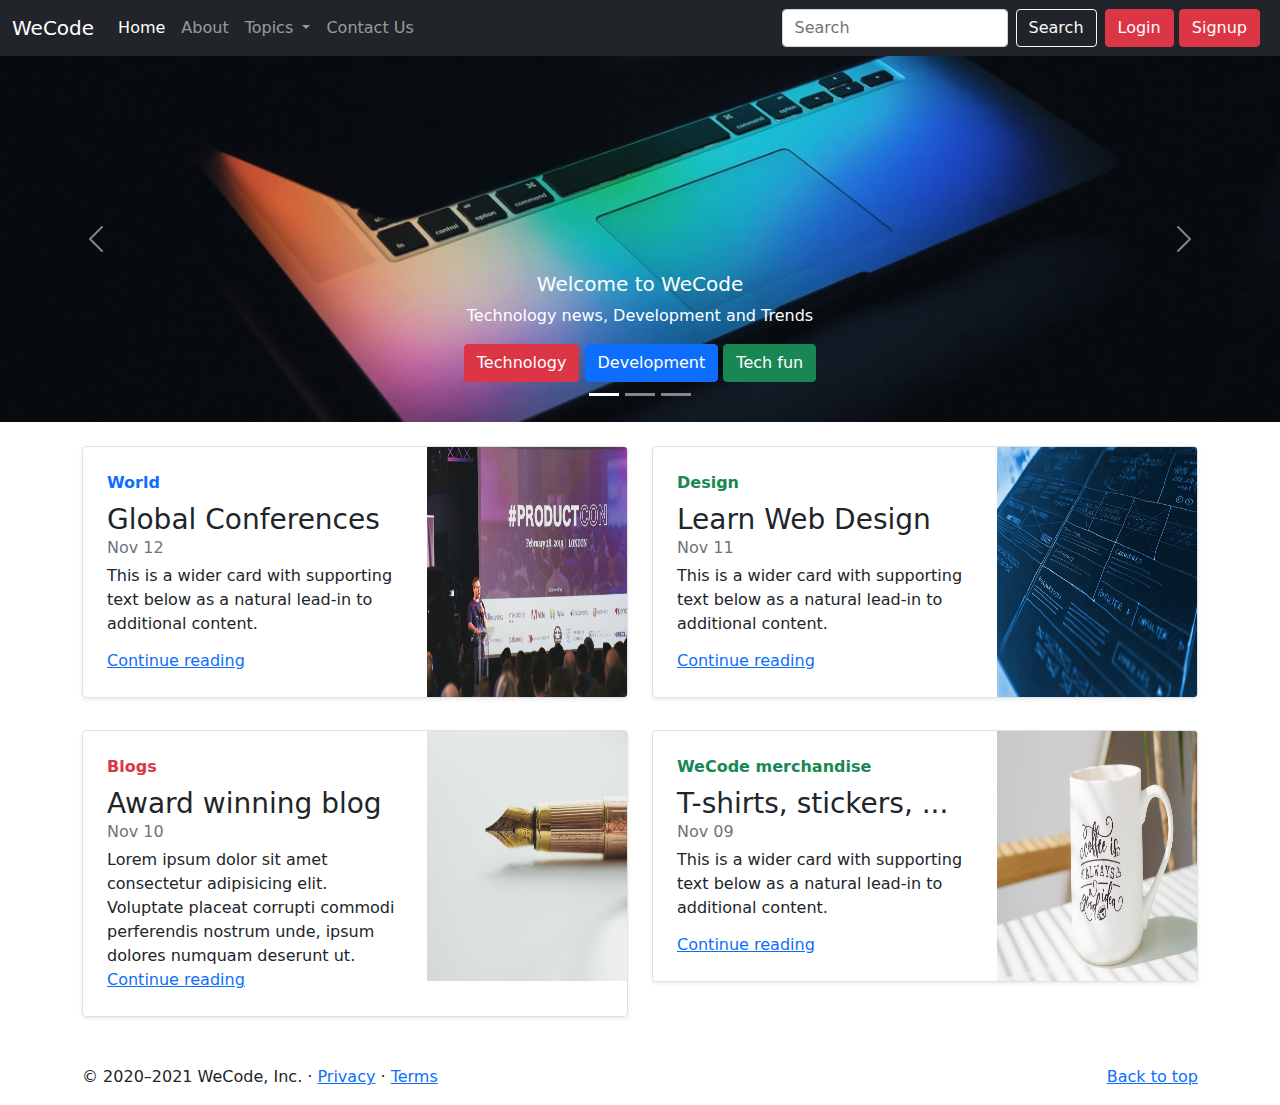
<file: index.html>
<!doctype html>
<html lang="en">

<head>
    <!-- Required meta tags -->
    <meta charset="utf-8">
    <meta name="viewport" content="width=device-width, initial-scale=1">

    <!-- Bootstrap CSS -->
    <link rel="stylesheet" href="css/bootstrap.min.css">
    <link rel="stylesheet" href="css/style.css">

    <title>WeCode - The Programming World</title>

    <link rel="icon" type="image/png" href="img/favicon.ico" />
</head>

<body>
    <nav class="navbar navbar-expand-lg navbar-dark bg-dark">
        <div class="container-fluid">
            <a class="navbar-brand" href="#">WeCode</a>
            <button class="navbar-toggler" type="button" data-bs-toggle="collapse"
                data-bs-target="#navbarSupportedContent" aria-controls="navbarSupportedContent" aria-expanded="false"
                aria-label="Toggle navigation">
                <span class="navbar-toggler-icon"></span>
            </button>
            <div class="collapse navbar-collapse" id="navbarSupportedContent">
                <ul class="navbar-nav me-auto mb-2 mb-lg-0">
                    <li class="nav-item">
                        <a class="nav-link active" aria-current="page" href="index.html">Home</a>
                    </li>
                    <li class="nav-item">
                        <a class="nav-link" href="about.html">About</a>
                    </li>
                    <li class="nav-item dropdown">
                        <a class="nav-link dropdown-toggle" href="#" id="navbarDropdown" role="button"
                            data-bs-toggle="dropdown" aria-expanded="false">
                            Topics
                        </a>
                        <ul class="dropdown-menu" aria-labelledby="navbarDropdown">
                            <li><a class="dropdown-item" href="#">Technology</a></li>
                            <li><a class="dropdown-item" href="#">Web Development</a></li>
                            <li><a class="dropdown-item" href="#">App Development</a></li>
                            <li>
                                <hr class="dropdown-divider">
                            </li>
                            <li><a class="dropdown-item" href="#">Support</a></li>
                            <li><a class="dropdown-item" href="#">Write for us</a></li>
                        </ul>
                    </li>
                    <li class="nav-item">
                        <a class="nav-link" href="contact.html">Contact Us</a>
                    </li>
                </ul>
                <form class="d-flex">
                    <input class="form-control me-2" type="search" placeholder="Search" aria-label="Search">
                    <button class="btn btn-outline-light" type="submit">Search</button>
                </form>
                <div class="mx-2">
                    <button class="btn btn-danger" class="btn btn-primary" data-bs-toggle="modal" data-bs-target="#loginModal">Login</button>
                    <button class="btn btn-danger" class="btn btn-primary" data-bs-toggle="modal" data-bs-target="#signupModal">Signup</button>
                </div>
            </div>
        </div>
    </nav>
    <!-- Login Modal -->
    <div class="modal fade" id="loginModal" tabindex="-1" aria-labelledby="loginModalLabel" aria-hidden="true">
        <div class="modal-dialog">
            <div class="modal-content">
                <div class="modal-header">
                    <h5 class="modal-title" id="exampleModalLabel">Login to WeCode</h5>
                    <button type="button" class="btn-close" data-bs-dismiss="modal" aria-label="Close"></button>
                </div>
                <div class="modal-body">
                    <form>
                        <div class="mb-3">
                          <label for="exampleInputEmail1" class="form-label">Email address</label>
                          <input type="email" class="form-control" id="exampleInputEmail1" aria-describedby="emailHelp">
                          <div id="emailHelp" class="form-text">We'll never share your email with anyone else.</div>
                        </div>
                        <div class="mb-3">
                          <label for="exampleInputPassword1" class="form-label">Password</label>
                          <input type="password" class="form-control" id="exampleInputPassword1">
                        </div>
                        <div class="mb-3 form-check">
                          <input type="checkbox" class="form-check-input" id="exampleCheck1">
                          <label class="form-check-label" for="exampleCheck1">Check me out</label>
                        </div>
                        <button type="submit" class="btn btn-primary">Submit</button>
                      </form>
                </div>
                <div class="modal-footer">
                    <button type="button" class="btn btn-secondary" data-bs-dismiss="modal">Close</button>
                </div>
            </div>
        </div>
    </div>

    <!-- SignUp Modal -->
    <div class="modal fade" id="signupModal" tabindex="-1" aria-labelledby="signupModalLabel" aria-hidden="true">
        <div class="modal-dialog">
            <div class="modal-content">
                <div class="modal-header">
                    <h5 class="modal-title" id="exampleModalLabel">Get an WeCode account</h5>
                    <button type="button" class="btn-close" data-bs-dismiss="modal" aria-label="Close"></button>
                </div>
                <div class="modal-body">
                    <form>
                        <div class="mb-3">
                          <label for="exampleInputEmail1" class="form-label">Email address</label>
                          <input type="email" class="form-control" id="exampleInputEmail1" aria-describedby="emailHelp">
                          <div id="emailHelp" class="form-text">We'll never share your email with anyone else.</div>
                        </div>
                        <div class="mb-3">
                          <label for="exampleInputPassword1" class="form-label">Password</label>
                          <input type="password" class="form-control" id="exampleInputPassword1">
                        </div>
                        <div class="mb-3">
                          <label for="cexampleInputPassword1" class="form-label">Confirm Password</label>
                          <input type="password" class="form-control" id="cexampleInputPassword1">
                        </div>
                        <button type="submit" class="btn btn-primary">SignUp</button>
                      </form>
                </div>
                <div class="modal-footer">
                    <button type="button" class="btn btn-secondary" data-bs-dismiss="modal">Close</button>
                </div>
            </div>
        </div>
    </div>
    


    <div id="carouselExampleCaptions" class="carousel slide" data-bs-ride="carousel">
        <div class="carousel-indicators">
            <button type="button" data-bs-target="#carouselExampleCaptions" data-bs-slide-to="0" class="active"
                aria-current="true" aria-label="Slide 1"></button>
            <button type="button" data-bs-target="#carouselExampleCaptions" data-bs-slide-to="1"
                aria-label="Slide 2"></button>
            <button type="button" data-bs-target="#carouselExampleCaptions" data-bs-slide-to="2"
                aria-label="Slide 3"></button>
        </div>
        <div class="carousel-inner">
            <div class="carousel-item active">
                <img src="img/bg1.jpg" class="d-block w-100" alt="...">
                <div class="carousel-caption d-none d-md-block">
                    <h5>Welcome to WeCode</h5>
                    <p>Technology news, Development and Trends</p>
                    <button class="btn btn-danger">Technology</button>
                    <button class="btn btn-primary">Development</button>
                    <button class="btn btn-success">Tech fun</button>
                </div>
            </div>
            <div class="carousel-item">
                <img src="img/bg2.jpg" class="d-block w-100" alt="...">
                <div class="carousel-caption d-none d-md-block">
                    <h5>The Best Coding Blog</h5>
                    <p>Technology news, Development and Trends</p>
                    <button class="btn btn-danger">Technology</button>
                    <button class="btn btn-primary">Development</button>
                    <button class="btn btn-success">Tech fun</button>
                </div>
            </div>
            <div class="carousel-item">
                <img src="img/bg3.jpg" class="d-block w-100" alt="...">
                <div class="carousel-caption d-none d-md-block">
                    <h5>Award Winning Website</h5>
                    <p>Technology news, Development and Trends</p>
                    <button class="btn btn-danger">Technology</button>
                    <button class="btn btn-primary">Development</button>
                    <button class="btn btn-success">Tech fun</button>
                </div>
            </div>
        </div>
        <button class="carousel-control-prev" type="button" data-bs-target="#carouselExampleCaptions"
            data-bs-slide="prev">
            <span class="carousel-control-prev-icon" aria-hidden="true"></span>
            <span class="visually-hidden">Previous</span>
        </button>
        <button class="carousel-control-next" type="button" data-bs-target="#carouselExampleCaptions"
            data-bs-slide="next">
            <span class="carousel-control-next-icon" aria-hidden="true"></span>
            <span class="visually-hidden">Next</span>
        </button>
    </div>
    <div class="container my-4">
        <div class="row mb-2">
            <div class="col-md-6">
                <div
                    class="row g-0 border rounded overflow-hidden flex-md-row mb-4 shadow-sm h-md-250 position-relative">
                    <div class="col p-4 d-flex flex-column position-static">
                        <strong class="d-inline-block mb-2 text-primary">World</strong>
                        <h3 class="mb-0">Global Conferences</h3>
                        <div class="mb-1 text-muted">Nov 12</div>
                        <p class="card-text mb-auto">This is a wider card with supporting text below as a natural
                            lead-in to additional content.</p>
                        <a href="#" class="stretched-link">Continue reading</a>
                    </div>
                    <div class="col-auto d-none d-lg-block">
                        <img src="img/thumb1.jpg" alt="" class="bd-placeholder-img" width="200" height="250">
                    </div>
                </div>
            </div>
            <div class="col-md-6">
                <div
                    class="row g-0 border rounded overflow-hidden flex-md-row mb-4 shadow-sm h-md-250 position-relative">
                    <div class="col p-4 d-flex flex-column position-static">
                        <strong class="d-inline-block mb-2 text-success">Design</strong>
                        <h3 class="mb-0">Learn Web Design</h3>
                        <div class="mb-1 text-muted">Nov 11</div>
                        <p class="mb-auto">This is a wider card with supporting text below as a natural lead-in to
                            additional content.</p>
                        <a href="#" class="stretched-link">Continue reading</a>
                    </div>
                    <div class="col-auto d-none d-lg-block">
                        <img src="img/thumb2.jpg" alt="" class="bd-placeholder-img" width="200" height="250">

                    </div>
                </div>
            </div>
        </div>
        <div class="row mb-2">
            <div class="col-md-6">
                <div
                    class="row g-0 border rounded overflow-hidden flex-md-row mb-4 shadow-sm h-md-250 position-relative">
                    <div class="col p-4 d-flex flex-column position-static">
                        <strong class="d-inline-block mb-2 text-danger">Blogs</strong>
                        <h3 class="mb-0">Award winning blog</h3>
                        <div class="mb-1 text-muted">Nov 10</div>
                        <p class="card-text mb-auto">Lorem ipsum dolor sit amet consectetur adipisicing elit. Voluptate
                            placeat corrupti commodi perferendis nostrum unde, ipsum dolores numquam deserunt ut.</p>
                        <a href="#" class="stretched-link">Continue reading</a>
                    </div>
                    <div class="col-auto d-none d-lg-block">
                        <img src="img/thumb3.jpg" alt="" class="bd-placeholder-img" width="200" height="250">
                    </div>
                </div>
            </div>
            <div class="col-md-6">
                <div
                    class="row g-0 border rounded overflow-hidden flex-md-row mb-4 shadow-sm h-md-250 position-relative">
                    <div class="col p-4 d-flex flex-column position-static">
                        <strong class="d-inline-block mb-2 text-success">WeCode merchandise</strong>
                        <h3 class="mb-0">T-shirts, stickers, ...</h3>
                        <div class="mb-1 text-muted">Nov 09</div>
                        <p class="mb-auto">This is a wider card with supporting text below as a natural lead-in to
                            additional content.</p>
                        <a href="#" class="stretched-link">Continue reading</a>
                    </div>
                    <div class="col-auto d-none d-lg-block">
                        <img src="img/thumb4.jpg" alt="" class="bd-placeholder-img" width="200" height="250">

                    </div>
                </div>
            </div>
        </div>
    </div>
    <footer class="container">
        <p class="float-end"><a href="#">Back to top</a></p>
        <p>© 2020–2021 WeCode, Inc. · <a href="#">Privacy</a> · <a href="#">Terms</a></p>
    </footer>
    <!-- Optional JavaScript; choose one of the two! -->

    <!-- Option 1: Bootstrap Bundle with Popper -->
    <script src="https://cdn.jsdelivr.net/npm/bootstrap@5.0.2/dist/js/bootstrap.bundle.min.js"
        integrity="sha384-MrcW6ZMFYlzcLA8Nl+NtUVF0sA7MsXsP1UyJoMp4YLEuNSfAP+JcXn/tWtIaxVXM"
        crossorigin="anonymous"></script>

    <!-- Option 2: Separate Popper and Bootstrap JS -->
    <!--
    <script src="https://cdn.jsdelivr.net/npm/@popperjs/core@2.9.2/dist/umd/popper.min.js" integrity="sha384-IQsoLXl5PILFhosVNubq5LC7Qb9DXgDA9i+tQ8Zj3iwWAwPtgFTxbJ8NT4GN1R8p" crossorigin="anonymous"></script>
    <script src="https://cdn.jsdelivr.net/npm/bootstrap@5.0.2/dist/js/bootstrap.min.js" integrity="sha384-cVKIPhGWiC2Al4u+LWgxfKTRIcfu0JTxR+EQDz/bgldoEyl4H0zUF0QKbrJ0EcQF" crossorigin="anonymous"></script>
    -->
</body>

</html>
</file>
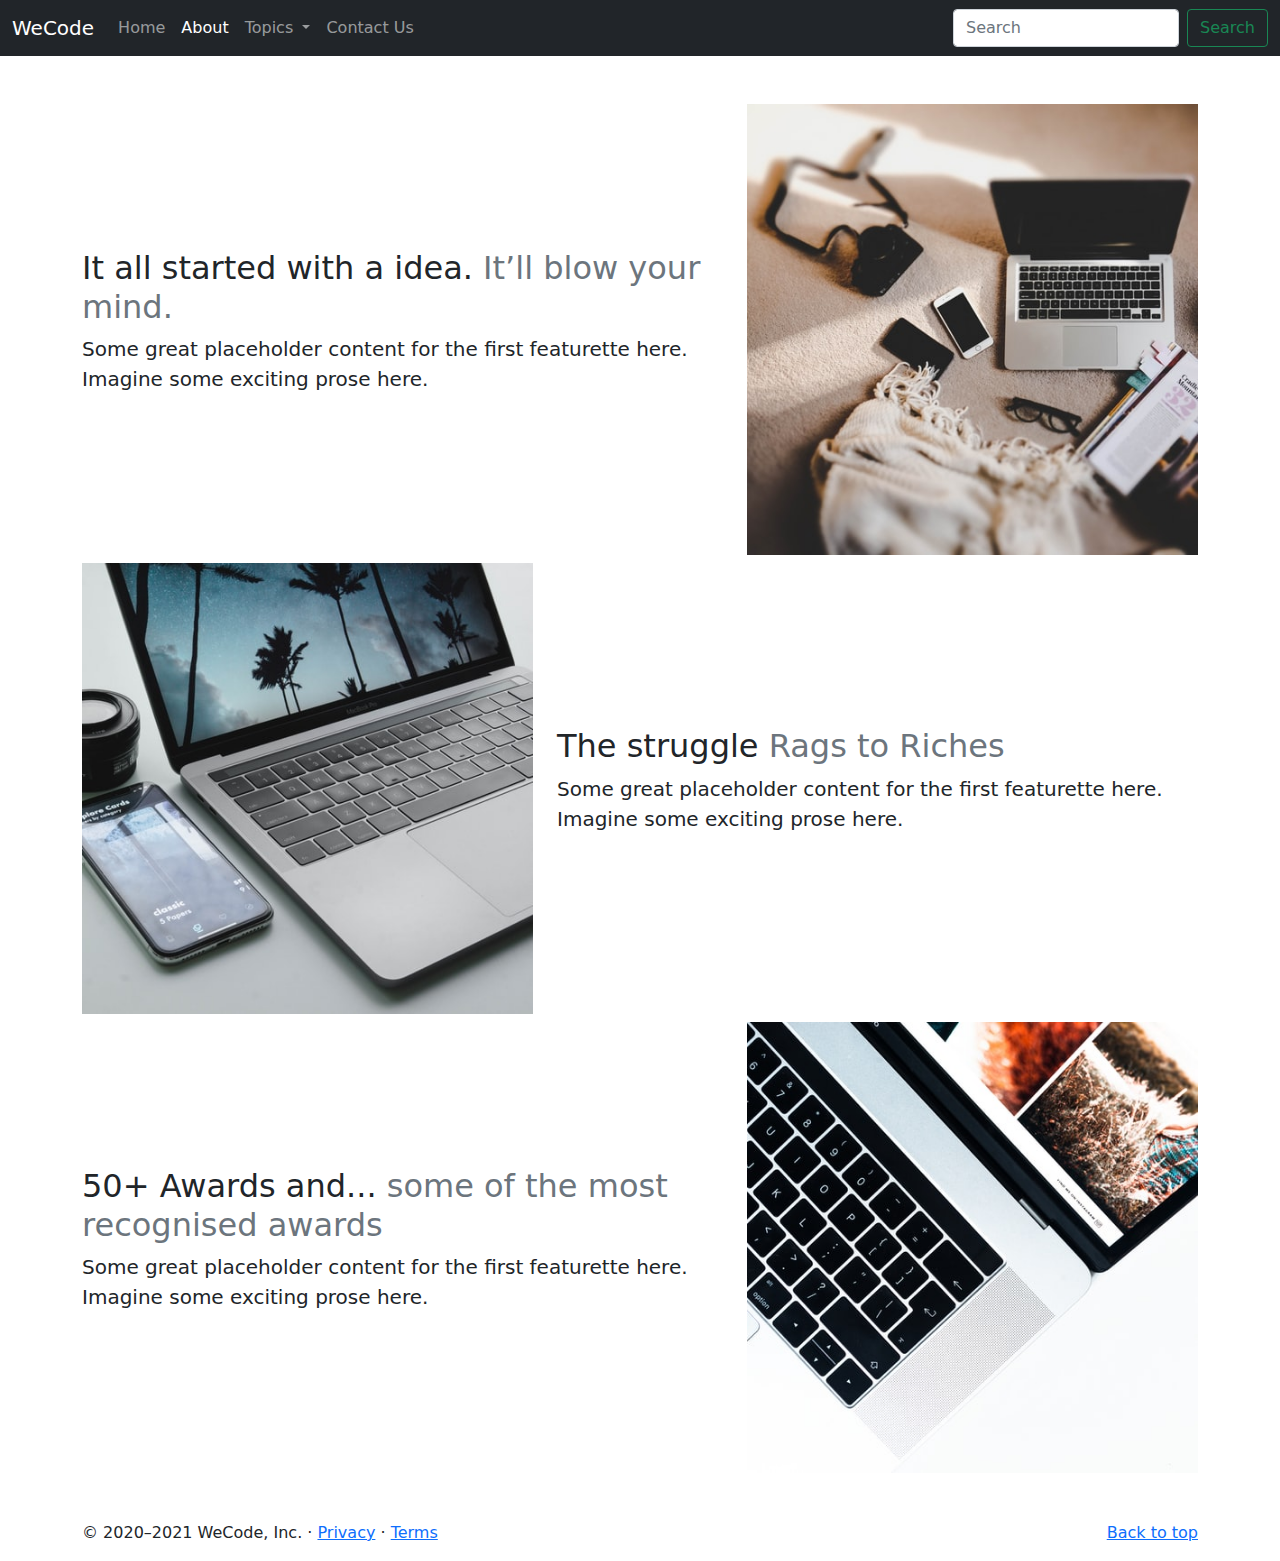
<file: about.html>
<!doctype html>
<html lang="en">

<head>
    <!-- Required meta tags -->
    <meta charset="utf-8">
    <meta name="viewport" content="width=device-width, initial-scale=1">

    <!-- Bootstrap CSS -->
    <link rel="stylesheet" href="css/bootstrap.min.css">
    <link rel="stylesheet" href="css/style.css">

    <title>WeCode - The Programming World</title>

    <link rel="icon" type="image/png" href="img/favicon.ico" />

</head>

<body>
    <nav class="navbar navbar-expand-lg navbar-dark bg-dark">
        <div class="container-fluid">
            <a class="navbar-brand" href="#">WeCode</a>
            <button class="navbar-toggler" type="button" data-bs-toggle="collapse"
                data-bs-target="#navbarSupportedContent" aria-controls="navbarSupportedContent" aria-expanded="false"
                aria-label="Toggle navigation">
                <span class="navbar-toggler-icon"></span>
            </button>
            <div class="collapse navbar-collapse" id="navbarSupportedContent">
                <ul class="navbar-nav me-auto mb-2 mb-lg-0">
                    <li class="nav-item">
                        <a class="nav-link" aria-current="page" href="index.html">Home</a>
                    </li>
                    <li class="nav-item">
                        <a class="nav-link active" href="about.html">About</a>
                    </li>
                    <li class="nav-item dropdown">
                        <a class="nav-link dropdown-toggle" href="#" id="navbarDropdown" role="button"
                            data-bs-toggle="dropdown" aria-expanded="false">
                            Topics
                        </a>
                        <ul class="dropdown-menu" aria-labelledby="navbarDropdown">
                            <li><a class="dropdown-item" href="#">Technology</a></li>
                            <li><a class="dropdown-item" href="#">Web Development</a></li>
                            <li><a class="dropdown-item" href="#">App Development</a></li>

                            <li>
                                <hr class="dropdown-divider">
                            </li>
                            <li><a class="dropdown-item" href="#">Support</a></li>
                            <li><a class="dropdown-item" href="#">Write for us</a></li>
                        </ul>
                    </li>
                    <li class="nav-item">
                        <a class="nav-link" href="contact.html">Contact Us</a>
                    </li>
                </ul>
                <form class="d-flex">
                    <input class="form-control me-2" type="search" placeholder="Search" aria-label="Search">
                    <button class="btn btn-outline-success" type="submit">Search</button>
                </form>
            </div>
        </div>
    </nav>
    <div class="container my-5">
        <div class="row featurette d-flex justify-content-center align-items-center my-2">
            <div class="col-md-7">
                <h2 class="featurette-heading">It all started with a idea. <span class="text-muted">It’ll blow your
                        mind.</span></h2>
                <p class="lead">Some great placeholder content for the first featurette here. Imagine some exciting
                    prose here.</p>
            </div>
            <div class="col-md-5">
                <img src="img/abthmb1.jpg" alt="" class="img-fluid">
            </div>
        </div>
        <div class="row featurette d-flex justify-content-center align-items-center my-2">
            <div class="col-md-7 order-md-2">
                <h2 class="featurette-heading">The struggle <span class="text-muted">Rags to Riches</span></h2>
                <p class="lead">Some great placeholder content for the first featurette here. Imagine some exciting
                    prose here.</p>
            </div>
            <div class="col-md-5 order-md-1">
                <img src="img/abthmb2.jpg" alt="" class="img-fluid">
            </div>
        </div>
        <div class="row featurette d-flex justify-content-center align-items-center my-2">
            <div class="col-md-7">
                <h2 class="featurette-heading">50+ Awards and... <span class="text-muted">some of the most recognised
                        awards</span></h2>
                <p class="lead">Some great placeholder content for the first featurette here. Imagine some exciting
                    prose here.</p>
            </div>
            <div class="col-md-5">
                <img src="img/abthmb3.jpg" alt="" class="img-fluid">

            </div>
        </div>
    </div>
    <footer class="container">
        <p class="float-end"><a href="#">Back to top</a></p>
        <p>© 2020–2021 WeCode, Inc. · <a href="#">Privacy</a> · <a href="#">Terms</a></p>
    </footer>
    <!-- Optional JavaScript; choose one of the two! -->

    <!-- Option 1: Bootstrap Bundle with Popper -->
    <script src="https://cdn.jsdelivr.net/npm/bootstrap@5.0.2/dist/js/bootstrap.bundle.min.js"
        integrity="sha384-MrcW6ZMFYlzcLA8Nl+NtUVF0sA7MsXsP1UyJoMp4YLEuNSfAP+JcXn/tWtIaxVXM"
        crossorigin="anonymous"></script>

    <!-- Option 2: Separate Popper and Bootstrap JS -->
    <!--
    <script src="https://cdn.jsdelivr.net/npm/@popperjs/core@2.9.2/dist/umd/popper.min.js" integrity="sha384-IQsoLXl5PILFhosVNubq5LC7Qb9DXgDA9i+tQ8Zj3iwWAwPtgFTxbJ8NT4GN1R8p" crossorigin="anonymous"></script>
    <script src="https://cdn.jsdelivr.net/npm/bootstrap@5.0.2/dist/js/bootstrap.min.js" integrity="sha384-cVKIPhGWiC2Al4u+LWgxfKTRIcfu0JTxR+EQDz/bgldoEyl4H0zUF0QKbrJ0EcQF" crossorigin="anonymous"></script>
    -->
</body>

</html>
</file>
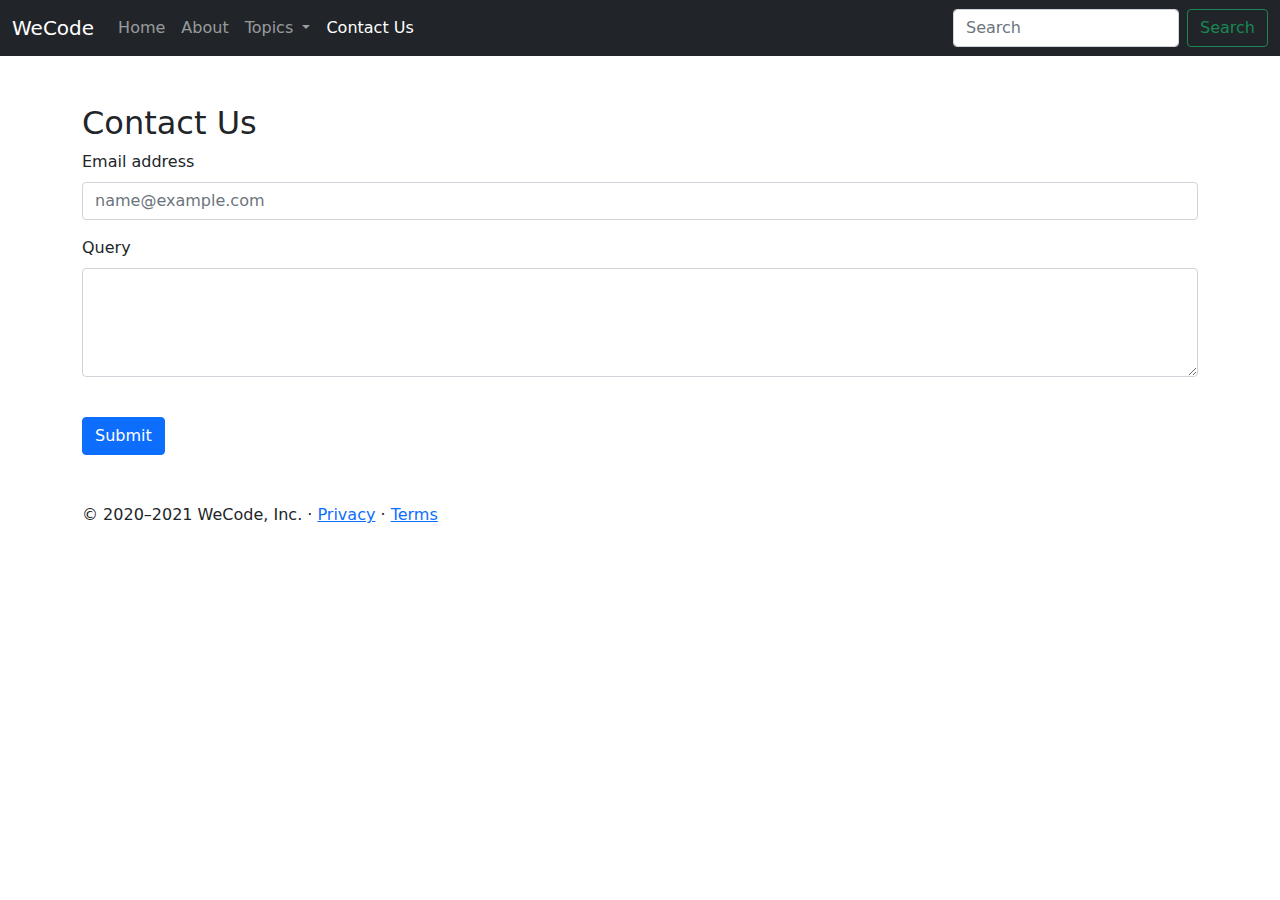
<file: contact.html>
<!doctype html>
<html lang="en">

<head>
    <!-- Required meta tags -->
    <meta charset="utf-8">
    <meta name="viewport" content="width=device-width, initial-scale=1">

    <!-- Bootstrap CSS -->
    <link rel="stylesheet" href="css/bootstrap.min.css">
    <link rel="stylesheet" href="css/style.css">

    <title>WeCode - The Programming World</title>

    <link rel="icon" type="image/png" href="img/favicon.ico" />

</head>

<body>
    <nav class="navbar navbar-expand-lg navbar-dark bg-dark">
        <div class="container-fluid">
            <a class="navbar-brand" href="#">WeCode</a>
            <button class="navbar-toggler" type="button" data-bs-toggle="collapse"
                data-bs-target="#navbarSupportedContent" aria-controls="navbarSupportedContent" aria-expanded="false"
                aria-label="Toggle navigation">
                <span class="navbar-toggler-icon"></span>
            </button>
            <div class="collapse navbar-collapse" id="navbarSupportedContent">
                <ul class="navbar-nav me-auto mb-2 mb-lg-0">
                    <li class="nav-item">
                        <a class="nav-link" aria-current="page" href="index.html">Home</a>
                    </li>
                    <li class="nav-item">
                        <a class="nav-link" href="about.html">About</a>
                    </li>
                    <li class="nav-item dropdown">
                        <a class="nav-link dropdown-toggle" href="#" id="navbarDropdown" role="button"
                            data-bs-toggle="dropdown" aria-expanded="false">
                            Topics
                        </a>
                        <ul class="dropdown-menu" aria-labelledby="navbarDropdown">
                            <li><a class="dropdown-item" href="#">Technology</a></li>
                            <li><a class="dropdown-item" href="#">Web Development</a></li>
                            <li><a class="dropdown-item" href="#">App Development</a></li>

                            <li>
                                <hr class="dropdown-divider">
                            </li>
                            <li><a class="dropdown-item" href="#">Support</a></li>
                            <li><a class="dropdown-item" href="#">Write for us</a></li>
                        </ul>
                    </li>
                    <li class="nav-item">
                        <a class="nav-link active" href="contact.html">Contact Us</a>
                    </li>
                </ul>
                <form class="d-flex">
                    <input class="form-control me-2" type="search" placeholder="Search" aria-label="Search">
                    <button class="btn btn-outline-success" type="submit">Search</button>
                </form>
            </div>
        </div>
    </nav>
    <div class="container my-5">
        <h2>Contact Us</h2>
        <div class="mb-3">
            <label for="exampleFormControlInput1" class="form-label">Email address</label>
            <input type="email" class="form-control" id="exampleFormControlInput1" placeholder="name@example.com">
        </div>
        <div class="mb-3">
            <label for="exampleFormControlTextarea1" class="form-label">Query</label>
            <textarea class="form-control" id="exampleFormControlTextarea1" rows="3" ></textarea>
            <label for="submit"></label>
        </div>
        <button class="btn btn-primary">Submit</button>
    </div>
    <footer class="container">
        <p>© 2020–2021 WeCode, Inc. · <a href="#">Privacy</a> · <a href="#">Terms</a></p>
    </footer>
    <!-- Optional JavaScript; choose one of the two! -->

    <!-- Option 1: Bootstrap Bundle with Popper -->
    <script src="https://cdn.jsdelivr.net/npm/bootstrap@5.0.2/dist/js/bootstrap.bundle.min.js"
        integrity="sha384-MrcW6ZMFYlzcLA8Nl+NtUVF0sA7MsXsP1UyJoMp4YLEuNSfAP+JcXn/tWtIaxVXM"
        crossorigin="anonymous"></script>

    <!-- Option 2: Separate Popper and Bootstrap JS -->
    <!--
    <script src="https://cdn.jsdelivr.net/npm/@popperjs/core@2.9.2/dist/umd/popper.min.js" integrity="sha384-IQsoLXl5PILFhosVNubq5LC7Qb9DXgDA9i+tQ8Zj3iwWAwPtgFTxbJ8NT4GN1R8p" crossorigin="anonymous"></script>
    <script src="https://cdn.jsdelivr.net/npm/bootstrap@5.0.2/dist/js/bootstrap.min.js" integrity="sha384-cVKIPhGWiC2Al4u+LWgxfKTRIcfu0JTxR+EQDz/bgldoEyl4H0zUF0QKbrJ0EcQF" crossorigin="anonymous"></script>
    -->
</body>

</html>
</file>
<file: css/style.css>
#exampleFormControlTextarea1{
    max-height: 300px;
    height: 109px;
    min-height: 100px;
}
</file>
